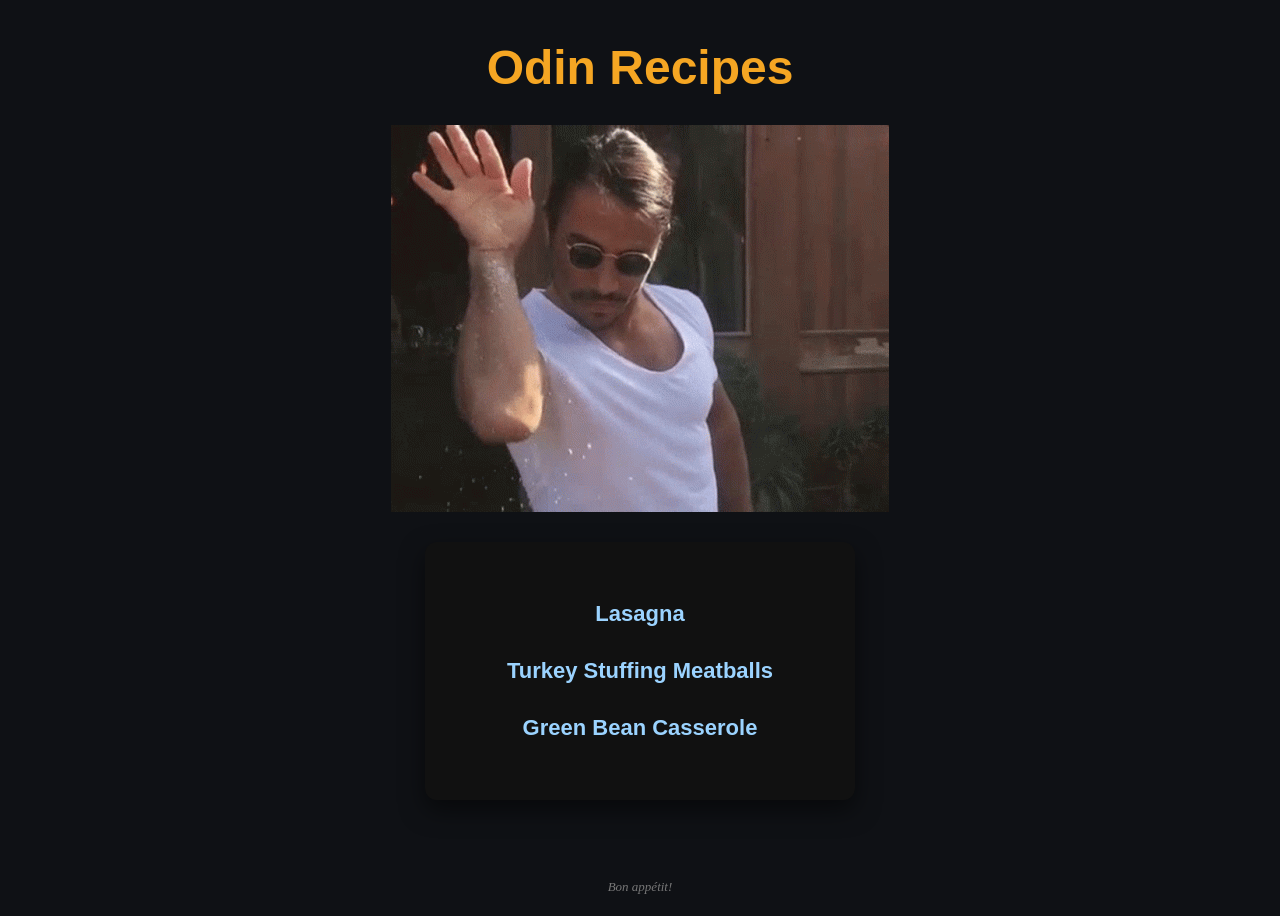
<file: index.html>
<!DOCTYPE html>
<html lang="en">
    <head>
        <meta charset="UTF-8">
        <title>Recipes</title>
        <link rel="stylesheet" href="style.css">
    </head>

    <body>
        <h1>Odin Recipes</h1>

        <img src="recipes/images/meme.gif" alt="Cooking meme">

        <div class="recipe-card">
            <ul>
            <li><a href="recipes/lasagna.html" target="_blank" rel="noopener noreferrer"><strong>Lasagna</strong></a></li>
            <li><a href="recipes/meatball.html" target="_blank" rel="noopener noreferrer"><strong>Turkey Stuffing Meatballs</strong></a></li>
            <li><a href="recipes/casserole.html" target="_blank" rel="noopener noreferrer"><strong>Green Bean Casserole</strong></a></li>

        </ul>
        </div>
        
        



        <p class="footer-text"><em>Bon appétit!</em></p>
    </body>
</html>
</file>
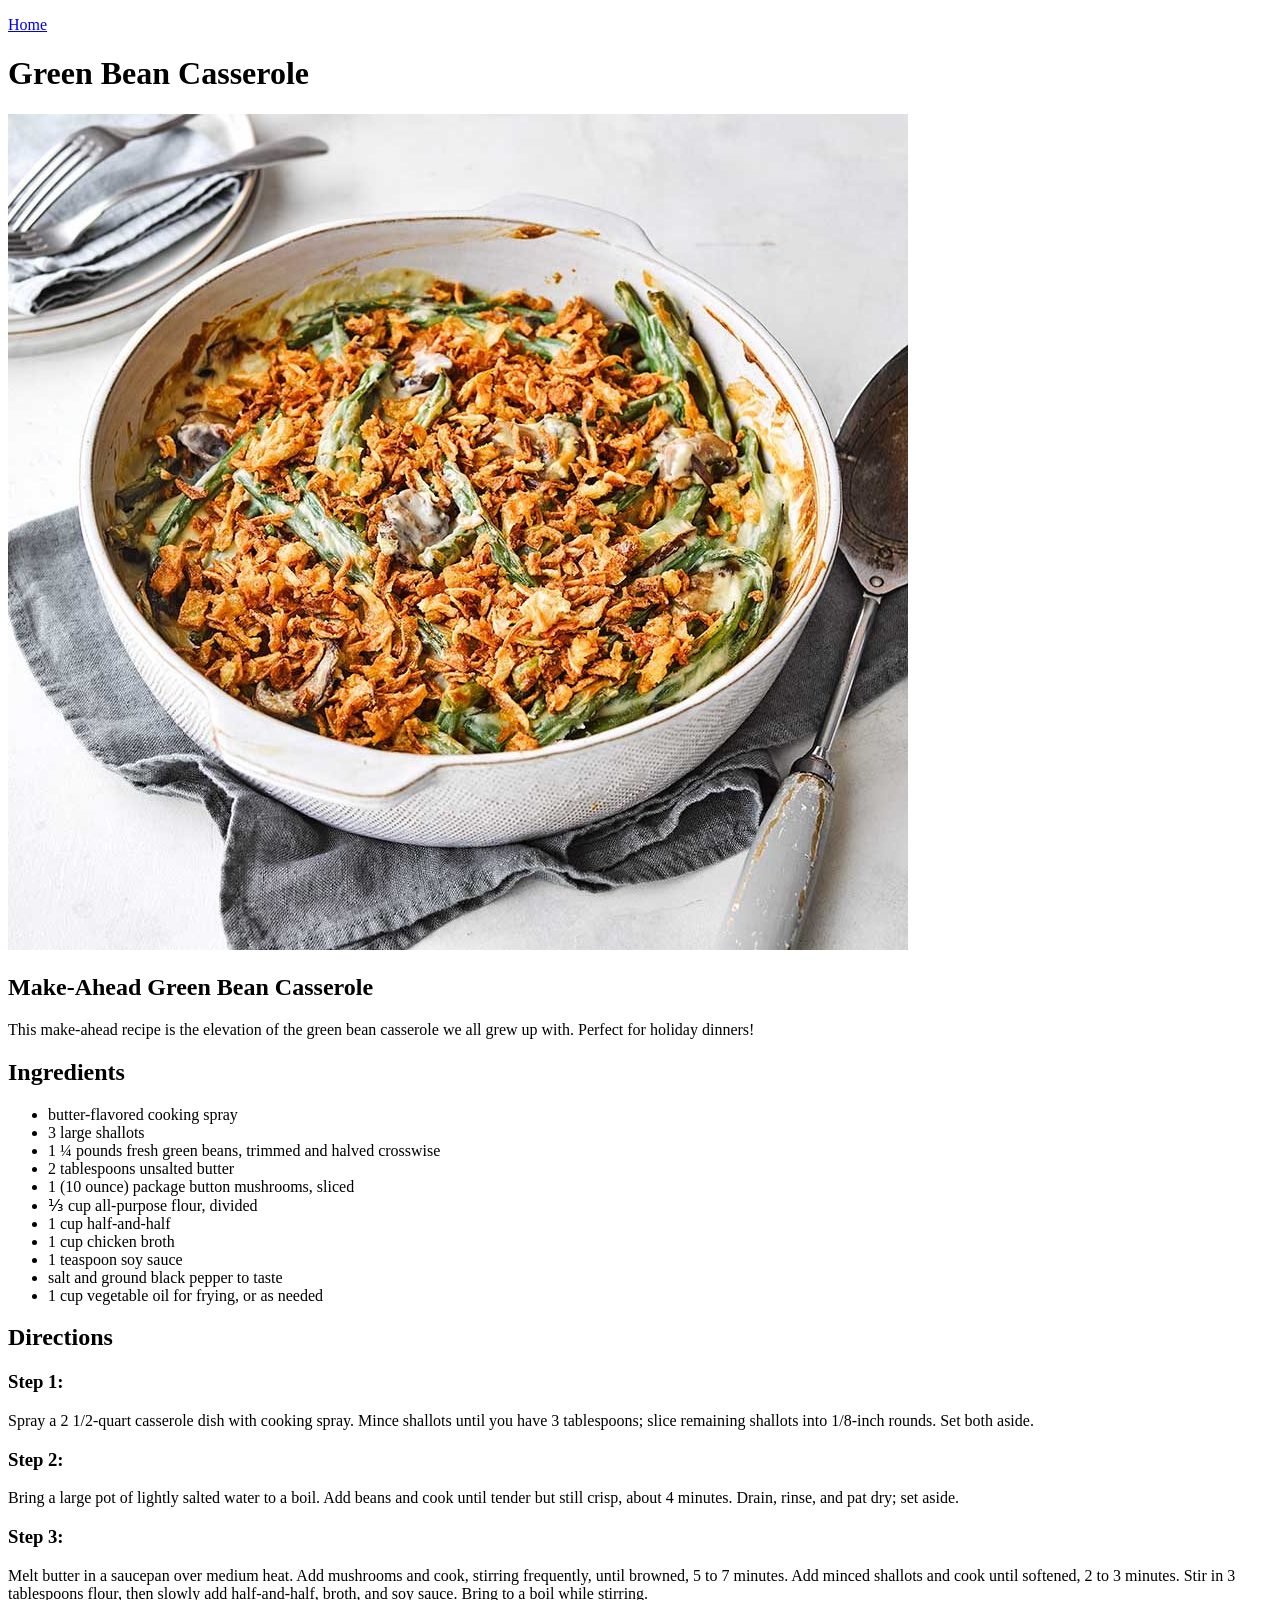
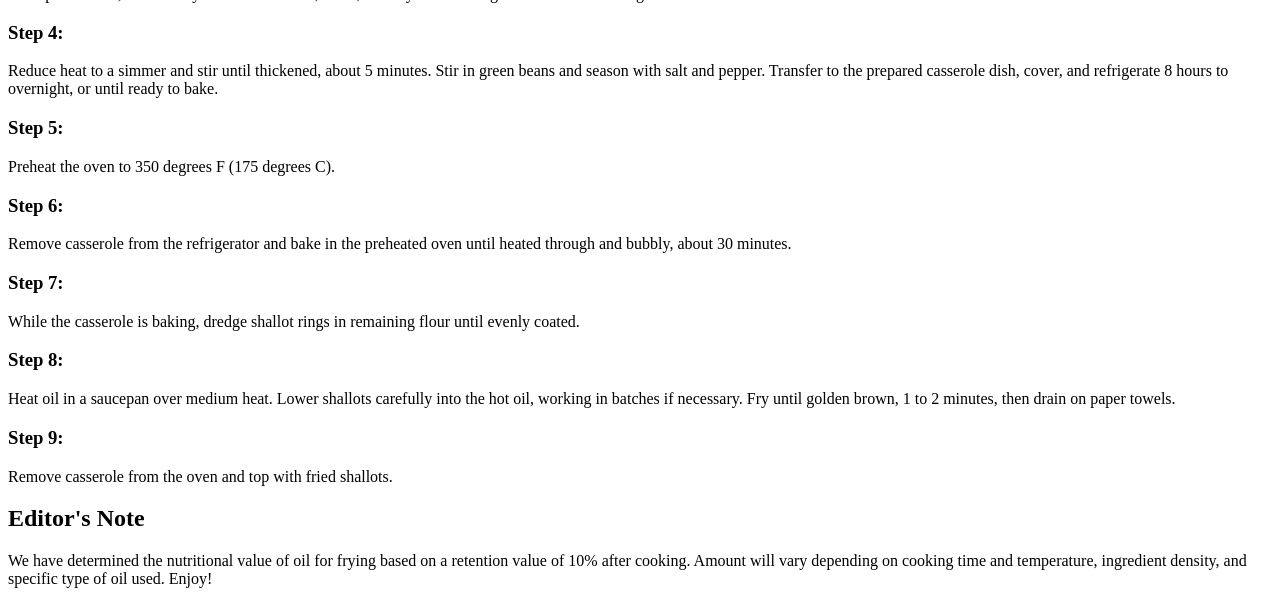
<file: recipes/casserole.html>
<!DOCTYPE html>
<html lang="en">
    <head>
        <meta charset="UTF-8">
        <title>Green Bean Casserole</title>
    </head>
    <body>
        <p><a href="../index.html">Home</a>
        <h1>Green Bean Casserole</h1>
        <img src="./images/Green-bean-casserole-813ef09.jpg">

        <h2>Make-Ahead Green Bean Casserole</h2>
        <p>This make-ahead recipe is the elevation of the green bean casserole we all grew up with. Perfect for holiday dinners!</p>

        <h2>Ingredients</h2>
        <ul>
            <li>butter-flavored cooking spray</li>
            <li>3 large shallots</li>
            <li>1 ¼ pounds fresh green beans, trimmed and halved crosswise</li>
            <li>2 tablespoons unsalted butter</li>
            <li>1 (10 ounce) package button mushrooms, sliced</li>
            <li>⅓ cup all-purpose flour, divided</li>
            <li>1 cup half-and-half</li>
            <li>1 cup chicken broth</li>
            <li>1 teaspoon soy sauce</li>
            <li>salt and ground black pepper to taste</li>
            <li>1 cup vegetable oil for frying, or as needed</li>
        </ul>

        <h2>Directions</h2>
        
        <p><h3>Step 1:</h3> Spray a 2 1/2-quart casserole dish with cooking spray. Mince shallots until you have 3 tablespoons; slice remaining shallots into 1/8-inch rounds. Set both aside.</p>

        
        <p><h3>Step 2:</h3> Bring a large pot of lightly salted water to a boil. Add beans and cook until tender but still crisp, about 4 minutes. Drain, rinse, and pat dry; set aside.</p>

        
        <p><h3>Step 3:</h3> Melt butter in a saucepan over medium heat. Add mushrooms and cook, stirring frequently, until browned, 5 to 7 minutes. Add minced shallots and cook until softened, 2 to 3 minutes. Stir in 3 tablespoons flour, then slowly add half-and-half, broth, and soy sauce. Bring to a boil while stirring.</p>

        
        <p><h3>Step 4:</h3> Reduce heat to a simmer and stir until thickened, about 5 minutes. Stir in green beans and season with salt and pepper. Transfer to the prepared casserole dish, cover, and refrigerate 8 hours to overnight, or until ready to bake.</p>

       
        <p><h3>Step 5:</h3> Preheat the oven to 350 degrees F (175 degrees C).</p>

         
        <p><h3>Step 6:</h3> Remove casserole from the refrigerator and bake in the preheated oven until heated through and bubbly, about 30 minutes.</p>

         
        <p><h3>Step 7:</h3> While the casserole is baking, dredge shallot rings in remaining flour until evenly coated.</p>

         
        <p><h3>Step 8:</h3> Heat oil in a saucepan over medium heat. Lower shallots carefully into the hot oil, working in batches if necessary. Fry until golden brown, 1 to 2 minutes, then drain on paper towels.</p>

         
        <p><h3>Step 9:</h3> Remove casserole from the oven and top with fried shallots.</p>

        <h2>Editor's Note</h2>
        <p>We have determined the nutritional value of oil for frying based on a retention value of 10% after cooking. Amount will vary depending on cooking time and temperature, ingredient density, and specific type of oil used.
            
            Enjoy!</p>
        
    </body>
</html>
</file>
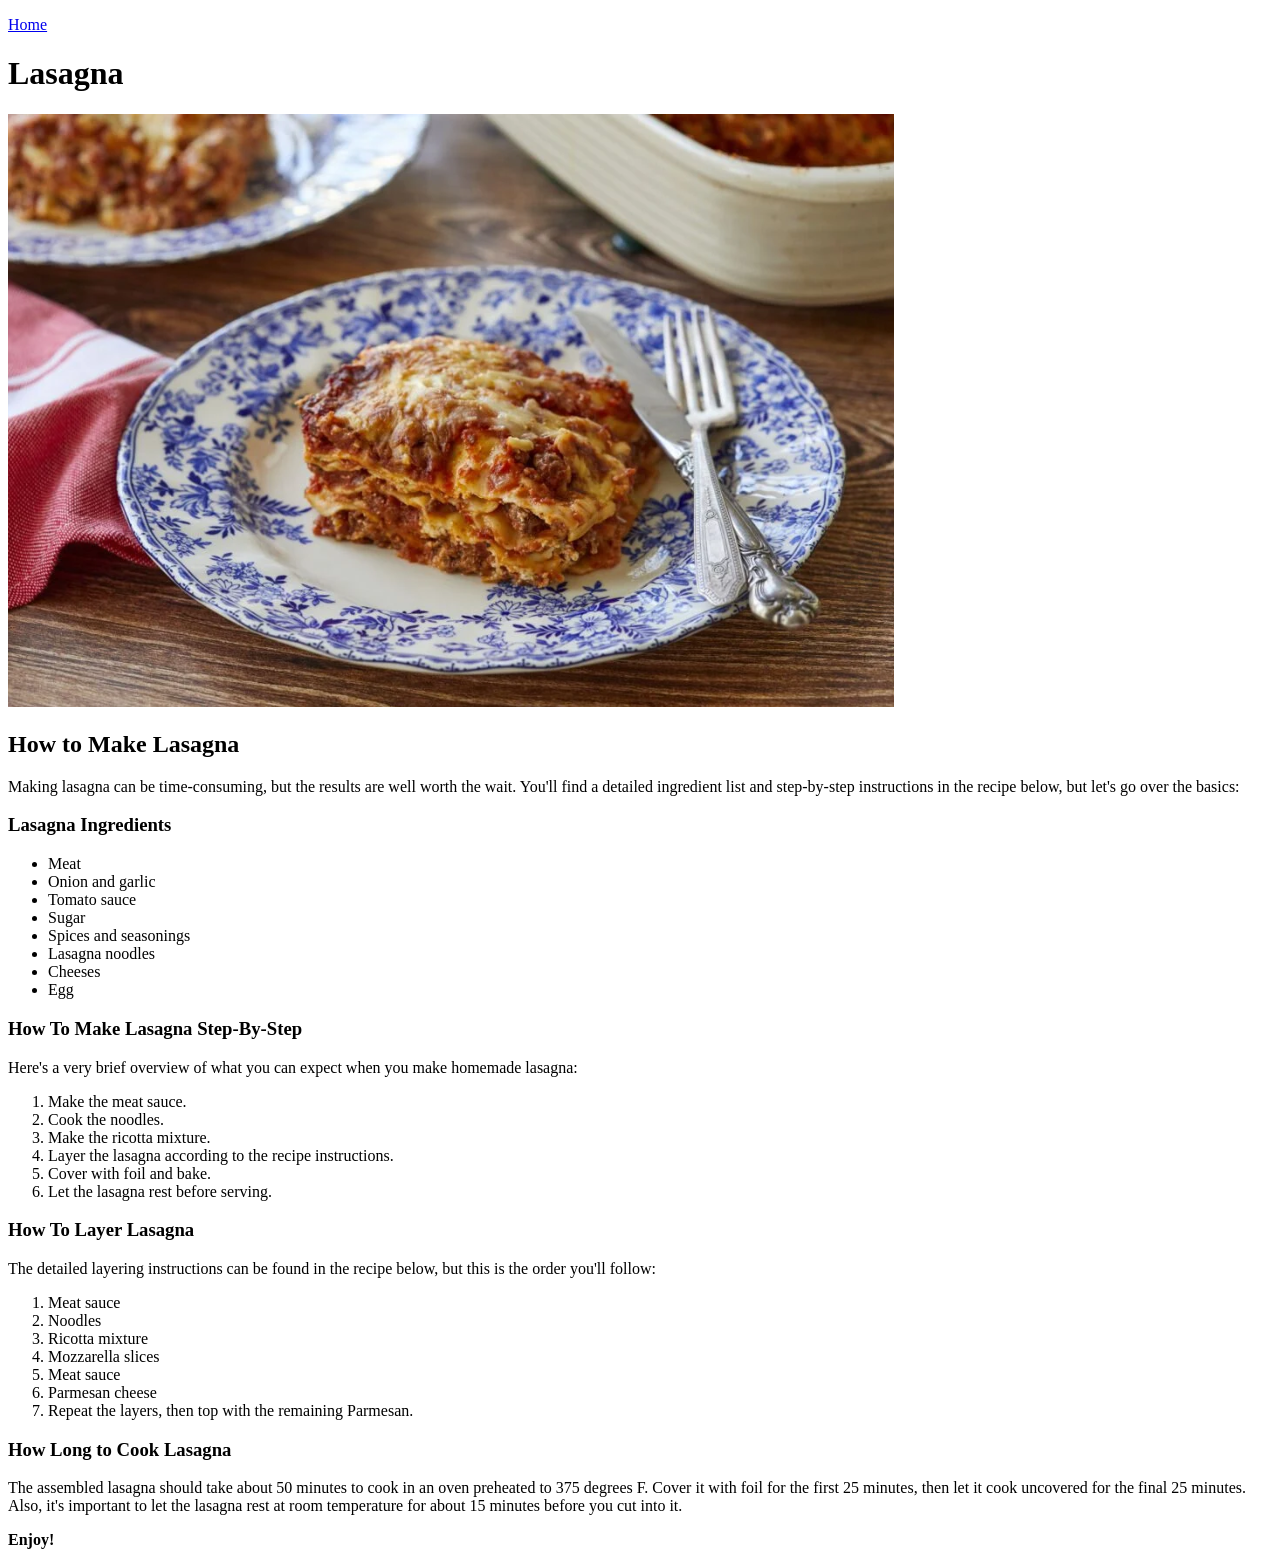
<file: recipes/lasagna.html>
<!DOCTYPE html>
<html lang="en">
    <head>
        <meta charset="UTF-8">
        <title>Lasagna</title>
    </head>
    <body>
         <p><a href="../index.html">Home</a></p>
        <h1>Lasagna</h1>
        <img src="./images/lasagna.png">

        <h2>How to Make Lasagna</h2>
        <p>Making lasagna can be time-consuming, but the results are well worth the wait. You'll find a detailed ingredient list and step-by-step instructions in the recipe below, but let's go over the basics:</p>

        <h3>Lasagna Ingredients</h3>
        <ul>
            <li>Meat</li>
            <li>Onion and garlic</li>
            <li>Tomato sauce</li>
            <li>Sugar</li>
            <li>Spices and seasonings</li>
            <li>Lasagna noodles</li>
            <li>Cheeses</li>
            <li>Egg</li>
        </ul>

        <h3>How To Make Lasagna Step-By-Step</h3>
        <p>Here's a very brief overview of what you can expect when you make homemade lasagna:
            <ol>
                <li>Make the meat sauce.</li>
                <li>Cook the noodles.</li>
                <li>Make the ricotta mixture.</li>
                <li>Layer the lasagna according to the recipe instructions.</li>
                <li>Cover with foil and bake.</li>
                <li>Let the lasagna rest before serving.</li> 
            </ol>
        </p>
        <h3>How To Layer Lasagna</h3>
        <p>The detailed layering instructions can be found in the recipe below, but this is the order you'll follow:</p>
         <ol>
            <li>Meat sauce</li>
            <li>Noodles</li>
            <li>Ricotta mixture</li>
            <li>Mozzarella slices</li>
            <li>Meat sauce</li>
            <li>Parmesan cheese</li>
            <li>Repeat the layers, then top with the remaining Parmesan.</li>
         </ol>
         <h3>How Long to Cook Lasagna</h3>
         <p>The assembled lasagna should take about 50 minutes to cook in an oven preheated to 375 degrees F. Cover it with foil for the first 25 minutes, then let it cook uncovered for the final 25 minutes. Also, it's important to let the lasagna rest at room temperature for about 15 minutes before you cut into it.</p>
         
         <p><strong>Enjoy!</strong></p>

    </body>
</html>
</file>
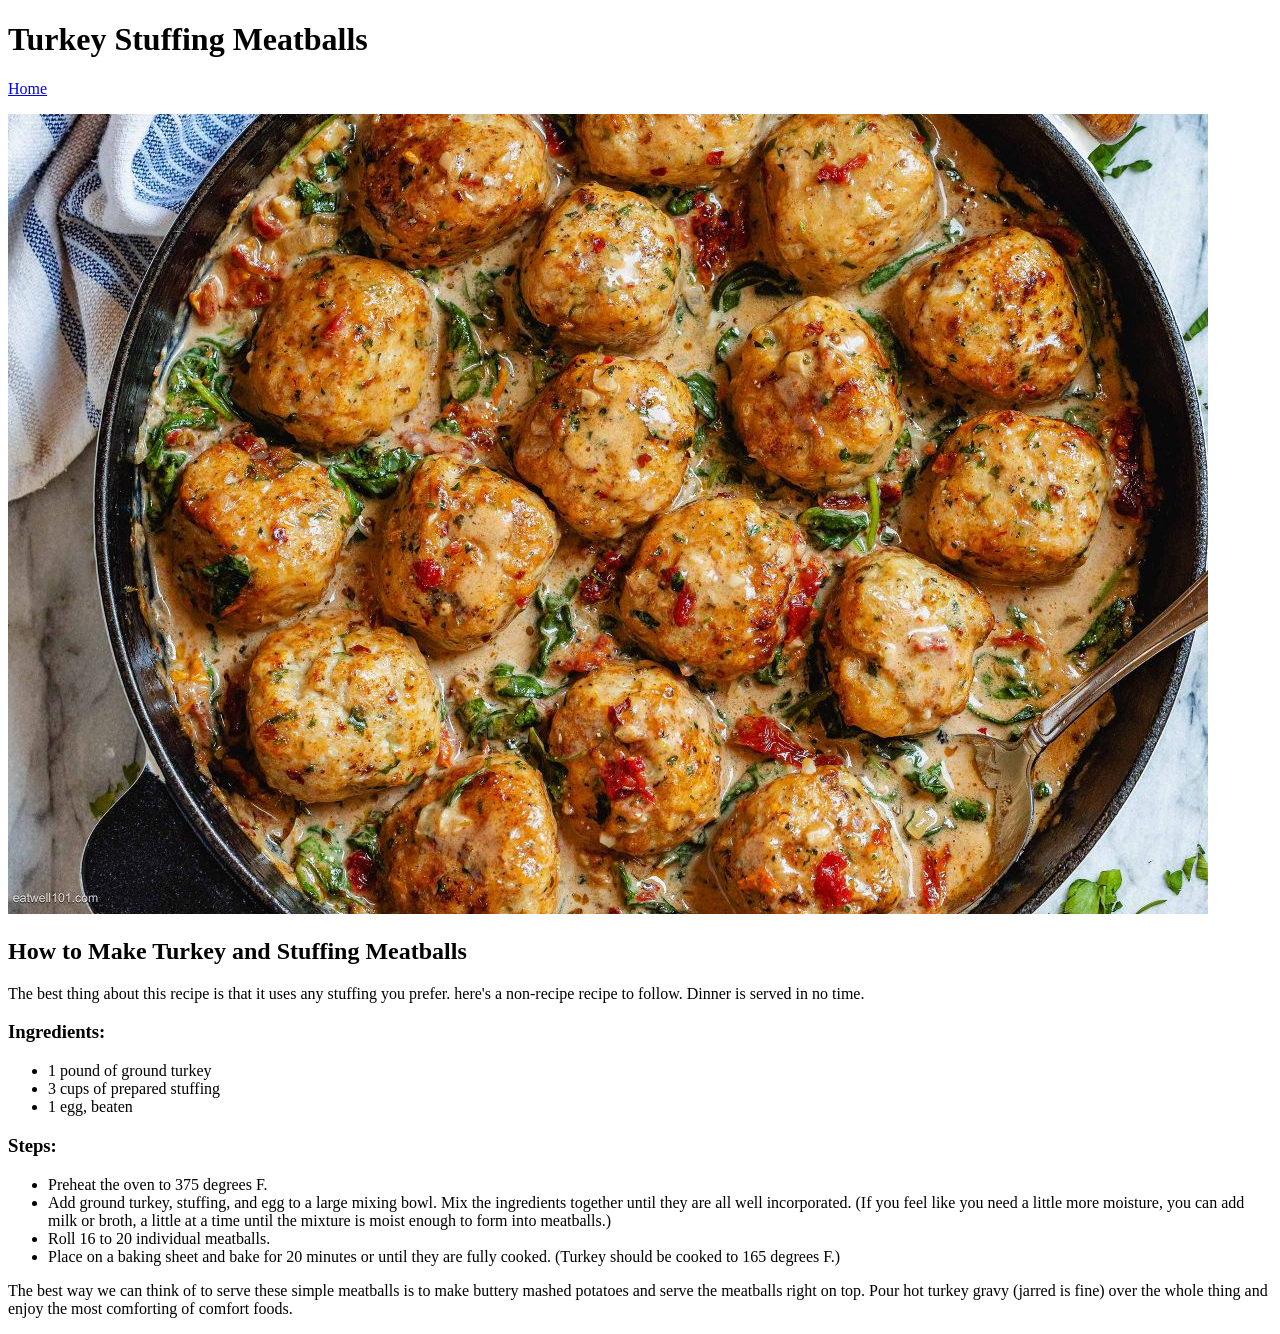
<file: recipes/meatball.html>
<!DOCTYPE html>
<html lang="en">
    <head>
        <meta charset="UTF-8">
        <title>Turkey Stuffing Meatballs</title>
    </head>
    <body>
        <h1>Turkey Stuffing Meatballs</h1>
       
<p><a href="../index.html">Home</a></p>

        <img src="./images/turkey-meatball.jpg">
        <h2>How to Make Turkey and Stuffing Meatballs</h2>
        <p>The best thing about this recipe is that it uses any stuffing you prefer. here's a non-recipe recipe to follow. Dinner is served in no time.

</p>

<h3>Ingredients:</h3>
<ul >
    <li>1 pound of ground turkey</li>
    <li>3 cups of prepared stuffing</li>
    <li>1 egg, beaten</li>
</ul>
<h3>Steps:</h3>
<ul>
    <li>Preheat the oven to 375 degrees F.</li>
    <li>Add ground turkey, stuffing, and egg to a large mixing bowl. Mix the ingredients together until they are all well incorporated. (If you feel like you need a little more moisture, you can add milk or broth, a little at a time until the mixture is moist enough to form into meatballs.)</li>
    <li>Roll 16 to 20 individual meatballs.</li>
    <li>Place on a baking sheet and bake for 20 minutes or until they are fully cooked. (Turkey should be cooked to 165 degrees F.)</li>
</ul>

<p>The best way we can think of to serve these simple meatballs is to make buttery mashed potatoes and serve the meatballs right on top. Pour hot turkey gravy (jarred is fine) over the whole thing and enjoy the most comforting of comfort foods.</p>


    </body>
</html>
</file>
<file: style.css>
body {
  background-color: #0f1115;
  color: white;
  font-family: Arial, Helvetica, sans-serif;

  min-height: 100vh;
  display: flex;
  flex-direction: column;
  align-items: center;
}

/* Title */

h1 {
  color: #f5a623;
  font-size: 48px;
  margin-bottom: 30px;
}

/* Chef GIF */

.chef {
  width: 320px;
  margin: 25px 0;
}

/* Recipe card */

.recipe-card {
  background-color: #111;
  padding: 35px;
  border-radius: 12px;
  width: 360px;
  margin-top: 30px;
  text-align: center;
  box-shadow: 0 10px 25px rgba(0,0,0,0.5);
}

/* Recipe list */

ul {
  list-style: none;
  padding: 0;
}

li {
  margin: 15px 0;
}

/* Recipe links */

.recipe-card a {
  text-decoration: none;
  color: #9bd3ff;
  font-size: 22px;
  font-weight: 600;
  display: block;
  padding: 8px 0;
}

.recipe-card a:hover {
  color: #ffb347;
}

/* Footer */

.footer-text {
  margin-top: auto;
  color: #777;
  font-family: "Times New Roman", serif;
  font-size: 13px;
  text-align: center;
}
</file>
